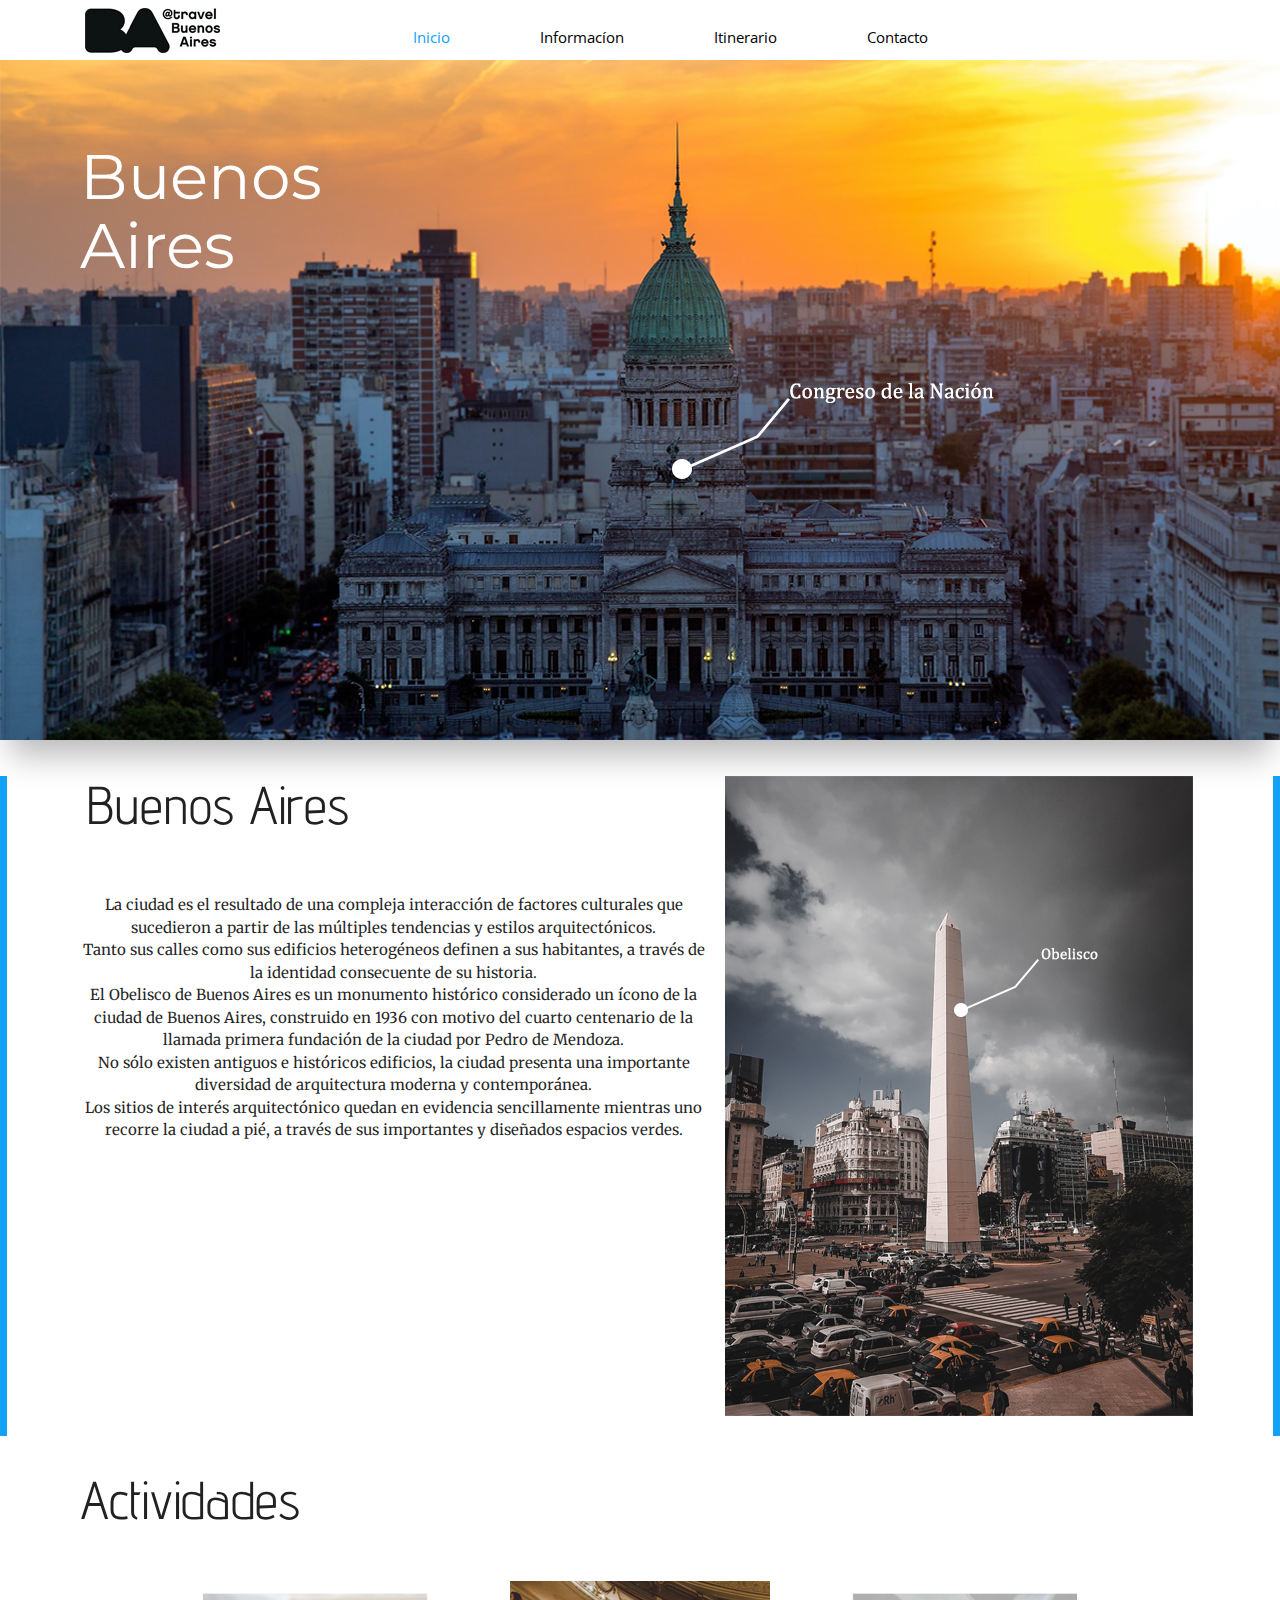
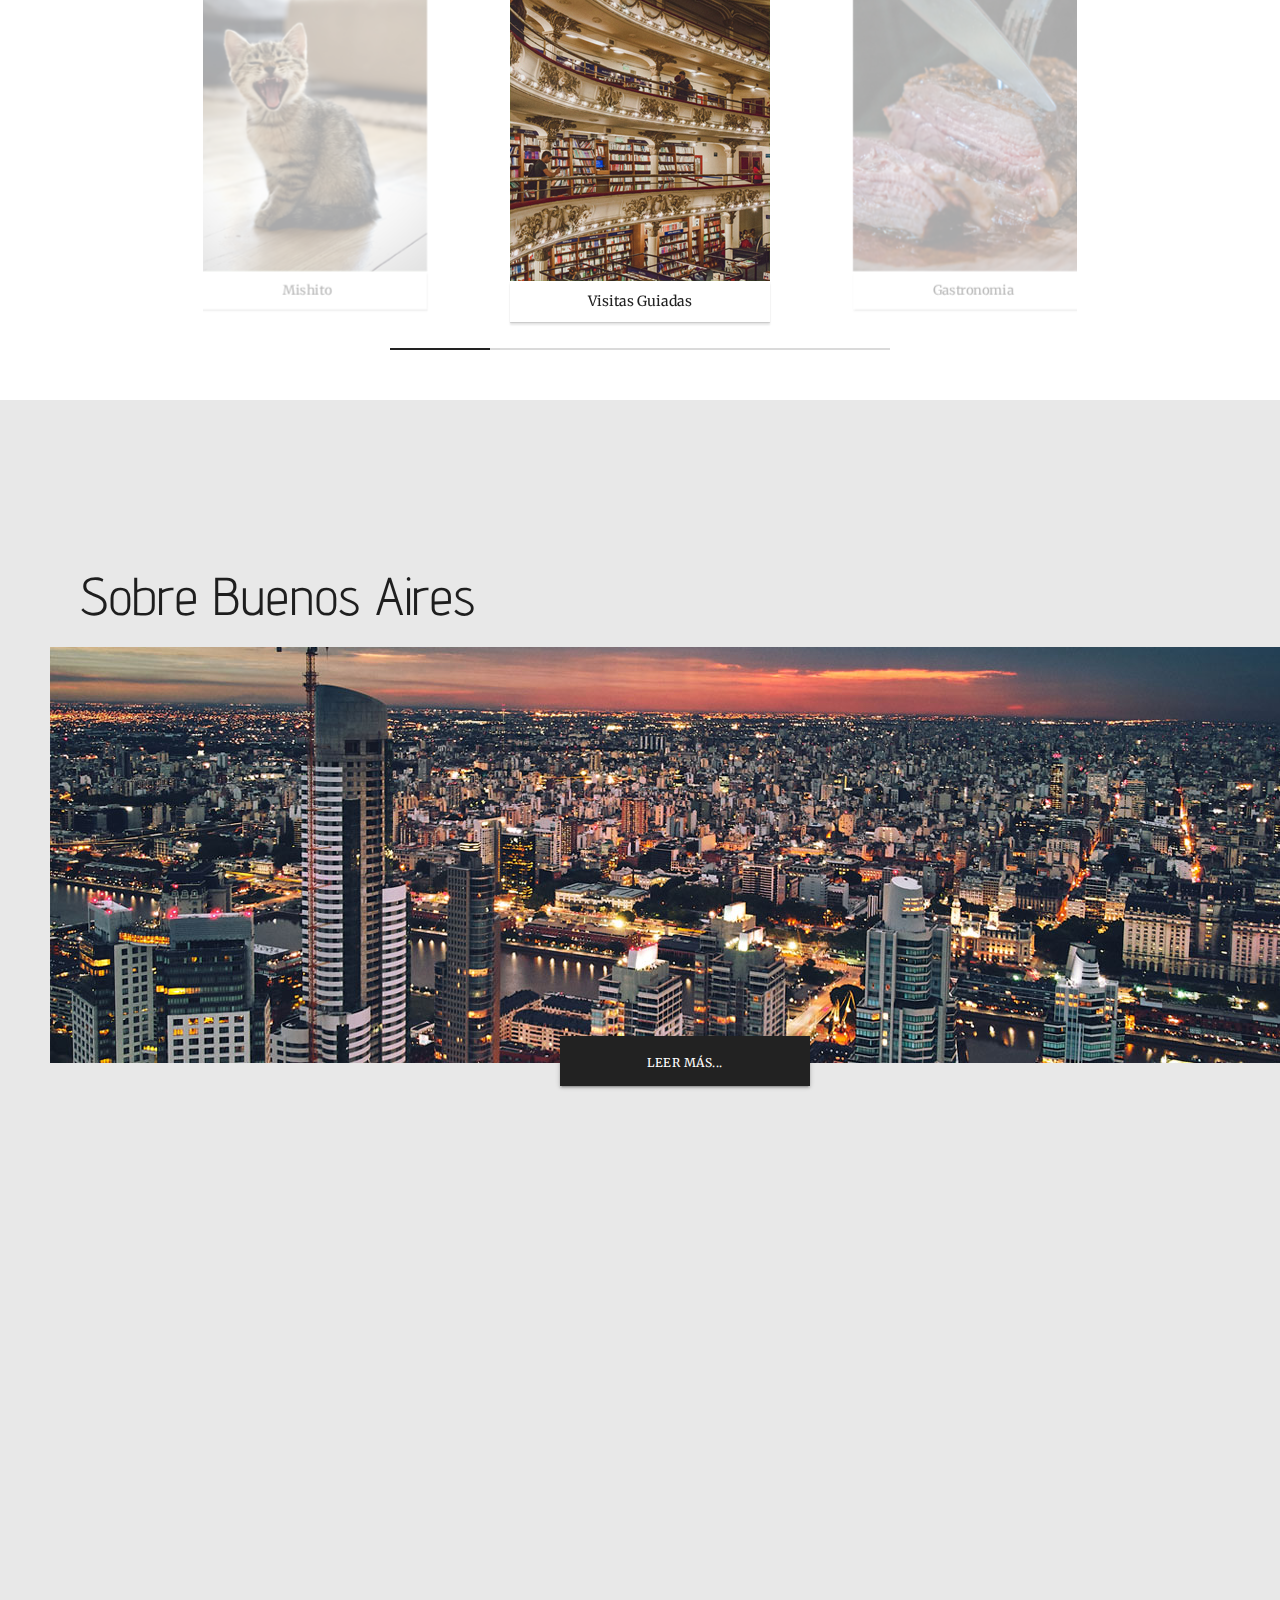
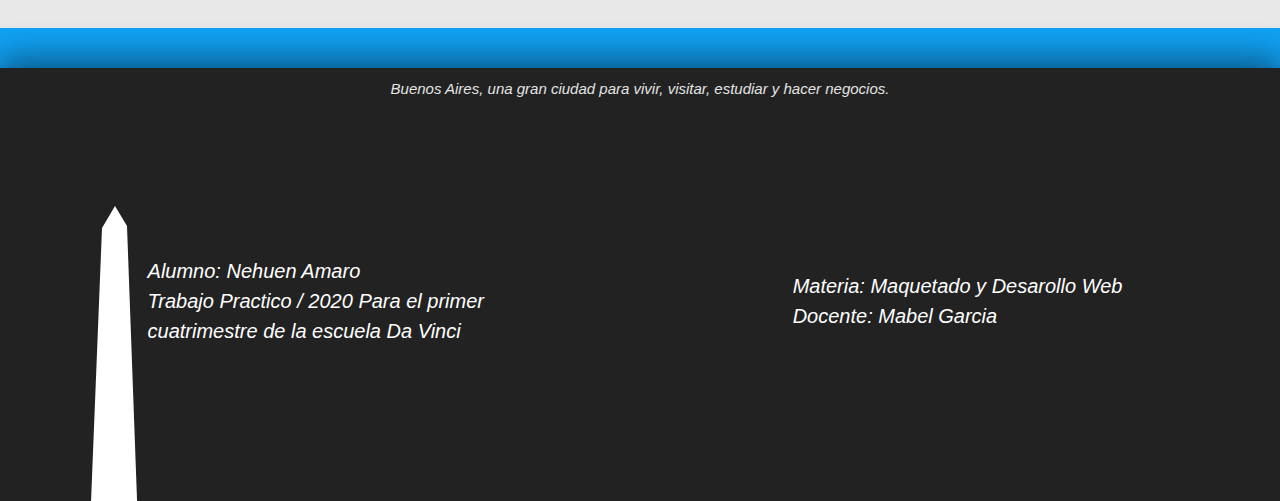
<file: Buenos Aires Travel - redesign/index.html>
<!DOCTYPE html>
<html lang="es">
<head>
    <meta charset="UTF-8">
    <meta name="viewport" content="width=device-width, initial-scale=1.0">
    <link rel="stylesheet" href="style.css">
    <meta name="viewport" content="width=device-width, user-scalable=no, initial-scale=1.0, maximun-scale=1.0, minimun-scale=1.0">
    <link rel="icon" type="image/png" sizes="32x32" href="/imagenes/favicon.ico">
    <link href="https://fonts.googleapis.com/css2?family=Advent+Pro:wght@100&family=Merriweather&family=Montserrat:wght@700&family=Open+Sans:wght@600&display=swap" rel="stylesheet">
    <title>Buenos Aires - Inicio</title>
    <!-- Framework para hacer la galeria-->
    <link rel="stylesheet" href="https://cdnjs.cloudflare.com/ajax/libs/materialize/1.0.0/css/materialize.min.css">
</head>

<body>
    <div class="principal">
    
        <header>
            <nav class="menu">
                <ul class="mobile_menu">
                    <li><a class="activo" href="./index.html">Inicio</a></li>
                    <li><a href="./informacion.html">Informacíon</a></li>
                    <li><a href="./itinerario.html">Itinerario</a></li>
                    <li><a href="./contacto.html">Contacto</a></li>
                </ul>

                    <div class="burger">
                        <div class="line1"></div>
                        <div class="line2"></div>
                        <div class="line3"></div>
                    </div>
            </nav>
        </header>
        
        <div class="banner">
            <h1>Buenos Aires</h1>
        </div>
        
        <main>
            <div class="buenosaires">
                <section>
                    <picture>
                        <source srcset="./imagenes/obeliscomobile.jpg" media="(max-width: 480px)">
                        <img src="./imagenes/obelisco.jpg" alt="Obelisco de Buenos Aires">   
                    </picture>
                    
                    <h2>Buenos Aires</h2>
                    <p>La ciudad es el resultado de una compleja interacción de factores culturales que sucedieron a partir de las múltiples tendencias 
                        y estilos arquitectónicos. <br>
                        
                        <span>Tanto sus calles como sus edificios heterogéneos 
                        definen a sus habitantes, a través de la identidad consecuente de su historia.<br>
                        El Obelisco de Buenos Aires es un monumento histórico considerado un ícono de la ciudad de Buenos Aires, construido en 1936 con motivo del cuarto centenario de la 
                        llamada primera fundación de la ciudad por Pedro de Mendoza.<br>
                        
                        No sólo existen antiguos e históricos edificios, la ciudad presenta una importante diversidad de arquitectura moderna y contemporánea.<br> 
                        Los sitios de interés arquitectónico quedan en evidencia sencillamente mientras uno recorre la ciudad a pié, a través de sus importantes
                        y diseñados espacios verdes.</span></p>
                </section>        
            </div>
        </main>

        <div class="actividades">
            <h2>Actividades</h2>
            <div class="container">
                <div class="row">
                    <div class="col s12">
                        <div class="carousel center-align">   
                            <div class="carousel-item">
                                    <img src="./imagenes/visitasguiadas.jpg" alt="Foto de una bibloteca">
                                    <a href="">Visitas Guiadas</a>
                            </div>
                            <div class="carousel-item">
                                <img src="./imagenes/gastronomia.jpg" alt="Foto cortando carne">
                                <a href="">Gastronomia</a>
                            </div>
                            <div class="carousel-item">
                                <img src="./imagenes/itinerario.jpg" alt="Foto del planetario">
                                <a href="./itinerario.html">Itinerario</a>
                            </div>  
                            <div class="carousel-item">
                                <img src="./imagenes/peshito.jpg" alt="Foto de un Perro">
                                <a href="https://www.youtube.com/watch?v=lHJN6IO6jYI" target="_blank">Peshito</a>
                            </div>  
                            <div class="carousel-item">
                                <img src="./imagenes/mishi.jpg" alt="Foto de un Gato">
                                <a href="https://www.youtube.com/watch?v=V9ggbiQdz_g" target="_blank">Mishito</a>
                            </div>  
                        </div>
                    </div> 
                </div>
                
            </div>

        </div>

        <div class="descubrir">
            <section>
                <h2>Sobre Buenos Aires</h2>
                <h2 class="app">App Travel Buenos Aires</h2>
                <p class="info_app">Con Travel Buenos Aires, accedé a toda la información para vivir una experiencia inolvidable.<br> Es ideal para optimizar tu tiempo, ahorrar papel y liberar espacio en tu mochila de viaje.<br>
                    ¿Lo mejor? La descarga es gratuita y la podés usar sin wifi para que la lleves siempre con vos.
                </p>
                <img class="logo_app" src="./imagenes/imgapp.jpg" alt="Logo de la Aplicacion Travel Buenos Aires">
                <p class="descarga_app"><span>Descargala en <a href="https://play.google.com/store/apps/details?id=ar.gob.buenosaires.baturismo" target="_blank">Android</a> | <a href="https://apps.apple.com/us/app/ba-turismo/id984827193?l=es" target="_blank">IOS</a></span></p>
                <img src="./imagenes/inferior.jpg" alt="Foto de unos edificios">
                <a class="waves-effect waves-light btn-large" href="./informacion.html">Leer más...</a>
            </section>    
        </div>

        <div class="map">
            <iframe src="https://www.google.com/maps/embed?pb=!1m18!1m12!1m3!1d210146.68168877432!2d-58.573383207134555!3d-34.615743688997895!2m3!1f0!2f0!3f0!3m2!1i1024!2i768!4f13.1!3m3!1m2!1s0x95bcca3b4ef90cbd%3A0xa0b3812e88e88e87!2sBuenos%20Aires%2C%20CABA!5e0!3m2!1ses-419!2sar!4v1592606947439!5m2!1ses-419!2sar" width="1349" height="400" style="border:0;" allowfullscreen="" aria-hidden="false" tabindex="0"></iframe>
        </div>




    </div>
    
     <!-- Materialize framework-->
     <script src="https://cdnjs.cloudflare.com/ajax/libs/materialize/1.0.0/js/materialize.min.js"></script>

    <script src="main.js"></script>
    <footer>
        <a>Buenos Aires, una gran ciudad para vivir, visitar, estudiar y hacer negocios.</a>
        <div class="footer"> 
            <ul class="profesionales">
                <li><a>Alumno: Nehuen Amaro </a></li>
                <li><a>Trabajo Practico / 2020 Para el primer cuatrimestre de la escuela Da Vinci</a></li>
            </ul>
            
            <ul class="prensa"> 
                <li><a>Materia: Maquetado y Desarollo Web</a></li>
                <li><a>Docente: Mabel Garcia</a></li>
            </ul>
        </div>
     </footer>

</body>
</html>
</file>
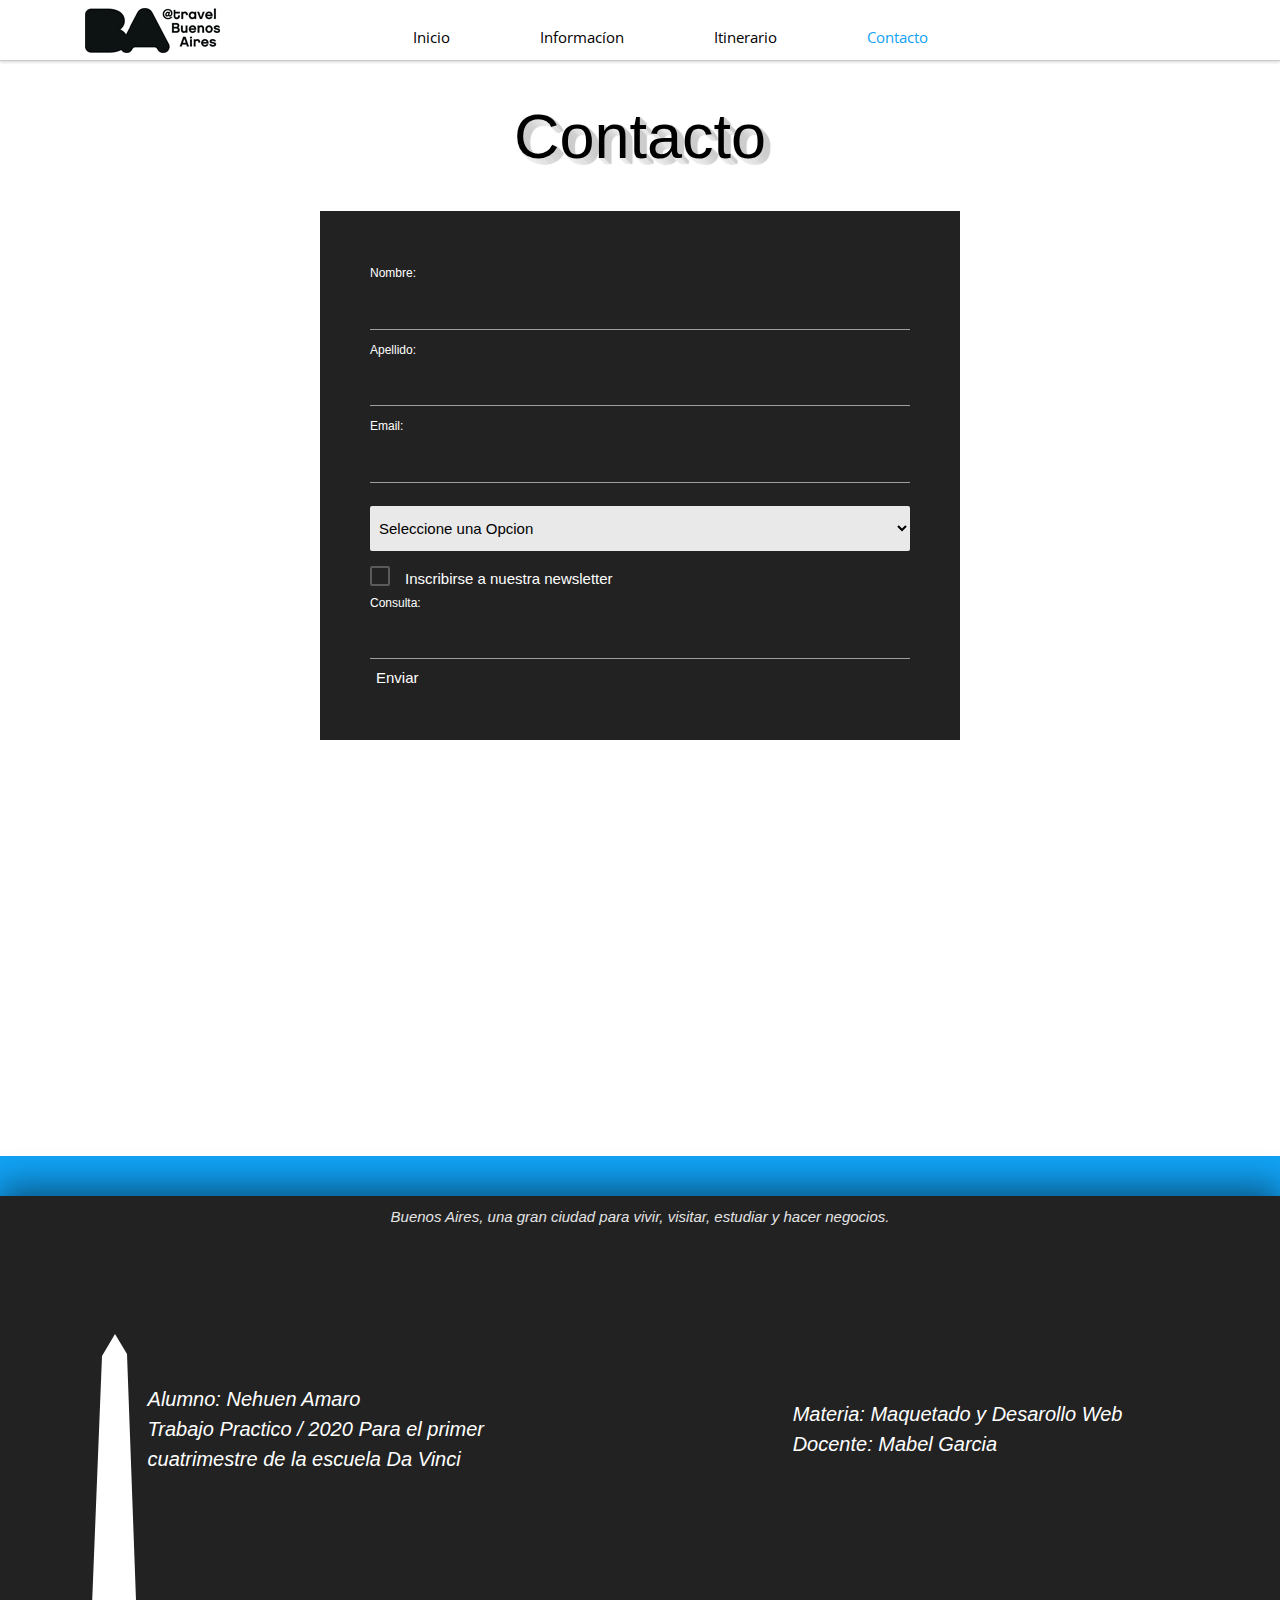
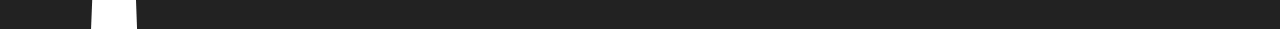
<file: Buenos Aires Travel - redesign/contacto.html>
<!DOCTYPE html>
<html lang="es">
<head>
    <meta charset="UTF-8">
    <meta name="viewport" content="width=device-width, initial-scale=1.0">
    <link rel="stylesheet" href="style.css">
    <meta name="viewport" content="width=device-width, user-scalable=no, initial-scale=1.0, maximun-scale=1.0, minimun-scale=1.0">
    <link rel="icon" type="image/png" sizes="32x32" href="./imagenes/favicon.ico">
    <link href="https://fonts.googleapis.com/css2?family=Advent+Pro:wght@100&family=Merriweather&family=Montserrat:wght@700&family=Open+Sans:wght@600&display=swap" rel="stylesheet">
    <title>Buenos Aires - Contacto</title>
    <!-- Framework para hacer la galeria-->
    <link rel="stylesheet" href="https://cdnjs.cloudflare.com/ajax/libs/materialize/1.0.0/css/materialize.min.css">
</head>

<body>
    <div class="principal">
        <header>
            <nav class="menu">      
                <ul class="mobile_menu">
                    <li><a href="./index.html">Inicio</a></li>
                    <li><a href="./informacion.html">Informacíon</a></li>
                    <li><a href="./itinerario.html">Itinerario</a></li>
                    <li><a class="activo" href="">Contacto</a></li>
                </ul>  
                <div class="burger">
                    <div class="line1"></div>
                    <div class="line2"></div>
                    <div class="line3"></div>
                </div> 
            </nav>
        </header>

        <div class="mobile_contact">
            <h1>Contacto</h1>
        </div>
    <main>
        <div class="contacto">
         <div class="input-field">
            <form action="./gracias.html">
                <label for="nombre">Nombre:</label>
                <input type="text" id="nombre" name="nombre" required>

                <label for="apellido">Apellido:</label>
                <input type="text" id="apellido" name="apellido" >

                <label for="email">Email:</label>
                <input type="email" id="email" name="email" required>
            
                    
                        <select name="seleccion" class="input-field" required>
                        
                            <option value="" disabled selected>Seleccione una Opcion</option>
                            <option value="covid-19">COVID-19</option>
                            <option value="actividades">Actividades</option>
                            <option value="informacion">Informacíon</option>
                            <option value="otro">Otro</option>
                        
                        </select>

                    

                
                <label for="checkbox">
                    <input type="checkbox" class="filled-in"  id="checkbox" name="checkbox"/>
                    <span>Inscribirse a nuestra newsletter</span>
                </label><br>

                <label for="consulta">Consulta:</label>
                <input type="text" id="consulta" name="consulta">         
                
                
                <input class="button" type="submit" value="Enviar">
            </form>     
            
         </div>
        </div>
    </main>

        <div class="map">
            <iframe src="https://www.google.com/maps/embed?pb=!1m18!1m12!1m3!1d210146.68168877432!2d-58.573383207134555!3d-34.615743688997895!2m3!1f0!2f0!3f0!3m2!1i1024!2i768!4f13.1!3m3!1m2!1s0x95bcca3b4ef90cbd%3A0xa0b3812e88e88e87!2sBuenos%20Aires%2C%20CABA!5e0!3m2!1ses-419!2sar!4v1592606947439!5m2!1ses-419!2sar" width="1349" height="400" style="border:0;" allowfullscreen="" aria-hidden="false" tabindex="0"></iframe>
        </div>
     <!-- Materialize framework-->
     <script src="https://cdnjs.cloudflare.com/ajax/libs/materialize/1.0.0/js/materialize.min.js"></script>

     <script src="main.js"></script>
     <footer>
        <a>Buenos Aires, una gran ciudad para vivir, visitar, estudiar y hacer negocios.</a>
        <div class="footer"> 
            <ul class="profesionales">
                <li><a>Alumno: Nehuen Amaro </a></li>
                <li><a>Trabajo Practico / 2020 Para el primer cuatrimestre de la escuela Da Vinci</a></li>
            </ul>
            
            <ul class="prensa"> 
                <li><a>Materia: Maquetado y Desarollo Web</a></li>
                <li><a>Docente: Mabel Garcia</a></li>
            </ul>
        </div>
     </footer>
     </div>

</body>
</html>
</file>
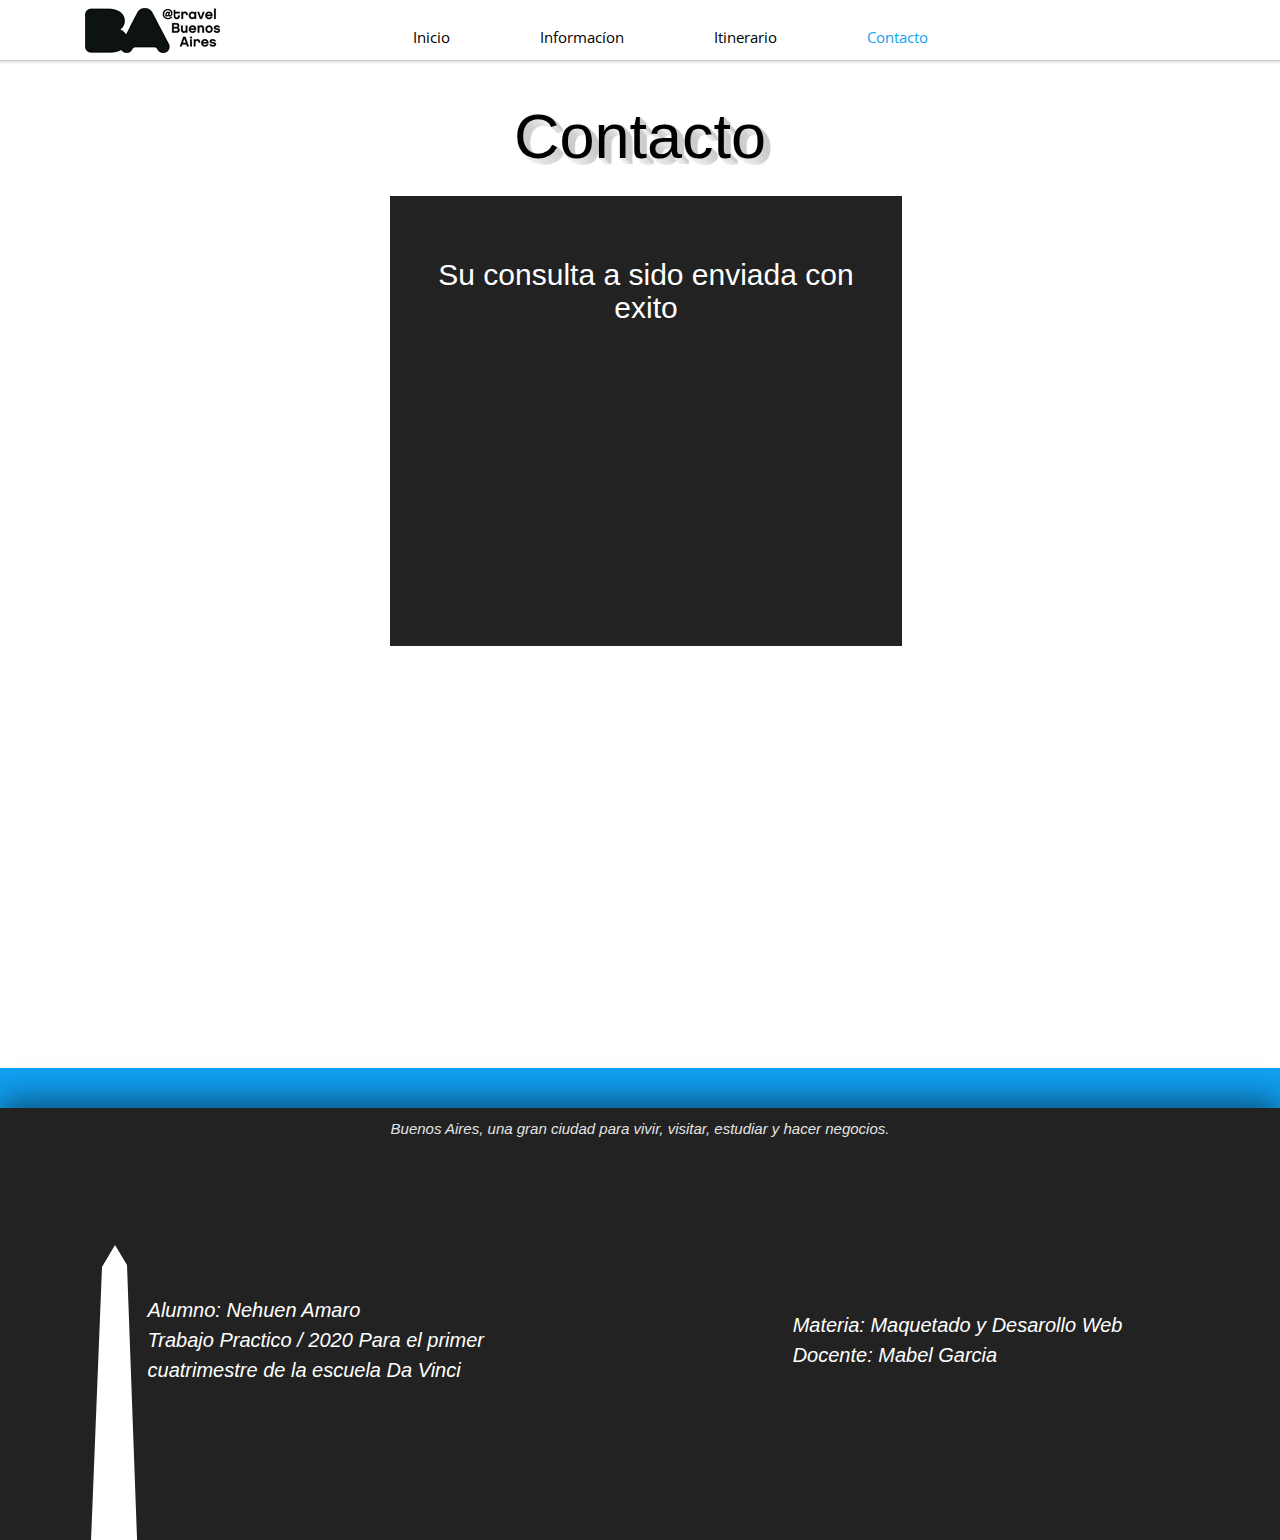
<file: Buenos Aires Travel - redesign/gracias.html>
<!DOCTYPE html>
<html lang="es">
<head>
    <meta charset="UTF-8">
    <meta name="viewport" content="width=device-width, initial-scale=1.0">
    <link rel="stylesheet" href="style.css">
    <meta name="viewport" content="width=device-width, user-scalable=no, initial-scale=1.0, maximun-scale=1.0, minimun-scale=1.0">
    <link rel="icon" type="image/png" sizes="32x32" href="./imagenes/favicon.ico">
    <link href="https://fonts.googleapis.com/css2?family=Advent+Pro:wght@100&family=Merriweather&family=Montserrat:wght@700&family=Open+Sans:wght@600&display=swap" rel="stylesheet">
    <title>Buenos Aires - Contacto</title>
    <!-- Framework para hacer la galeria-->
    <link rel="stylesheet" href="https://cdnjs.cloudflare.com/ajax/libs/materialize/1.0.0/css/materialize.min.css">
</head>

<body>
    <div class="principal">
        <header>
            <nav class="menu">      
                <ul class="mobile_menu">
                    <li><a href="./index.html">Inicio</a></li>
                    <li><a href="./informacion.html">Informacíon</a></li>
                    <li><a href="./itinerario.html">Itinerario</a></li>
                    <li><a class="activo" href="">Contacto</a></li>
                </ul>  
                <div class="burger">
                    <div class="line1"></div>
                    <div class="line2"></div>
                    <div class="line3"></div>
                </div> 
            </nav>
        </header>

        <div class="mobile_contact">
            <h1>Contacto</h1>
        </div>
    <main>
        <div class="gracias">
            <h1>Su consulta a sido enviada con exito</h1>
        </div>
    </main>

        <div class="map">
            <iframe src="https://www.google.com/maps/embed?pb=!1m18!1m12!1m3!1d210146.68168877432!2d-58.573383207134555!3d-34.615743688997895!2m3!1f0!2f0!3f0!3m2!1i1024!2i768!4f13.1!3m3!1m2!1s0x95bcca3b4ef90cbd%3A0xa0b3812e88e88e87!2sBuenos%20Aires%2C%20CABA!5e0!3m2!1ses-419!2sar!4v1592606947439!5m2!1ses-419!2sar" width="1349" height="400" style="border:0;" allowfullscreen="" aria-hidden="false" tabindex="0"></iframe>
        </div>
     <!-- Materialize framework-->
     <script src="https://cdnjs.cloudflare.com/ajax/libs/materialize/1.0.0/js/materialize.min.js"></script>

     <script src="main.js"></script>
     <footer>
        <a>Buenos Aires, una gran ciudad para vivir, visitar, estudiar y hacer negocios.</a>
        <div class="footer"> 
            <ul class="profesionales">
                <li><a>Alumno: Nehuen Amaro </a></li>
                <li><a>Trabajo Practico / 2020 Para el primer cuatrimestre de la escuela Da Vinci</a></li>
            </ul>
            
            <ul class="prensa"> 
                <li><a>Materia: Maquetado y Desarollo Web</a></li>
                <li><a>Docente: Mabel Garcia</a></li>
            </ul>
        </div>
     </footer>
     </div>

</body>
</html>
</file>
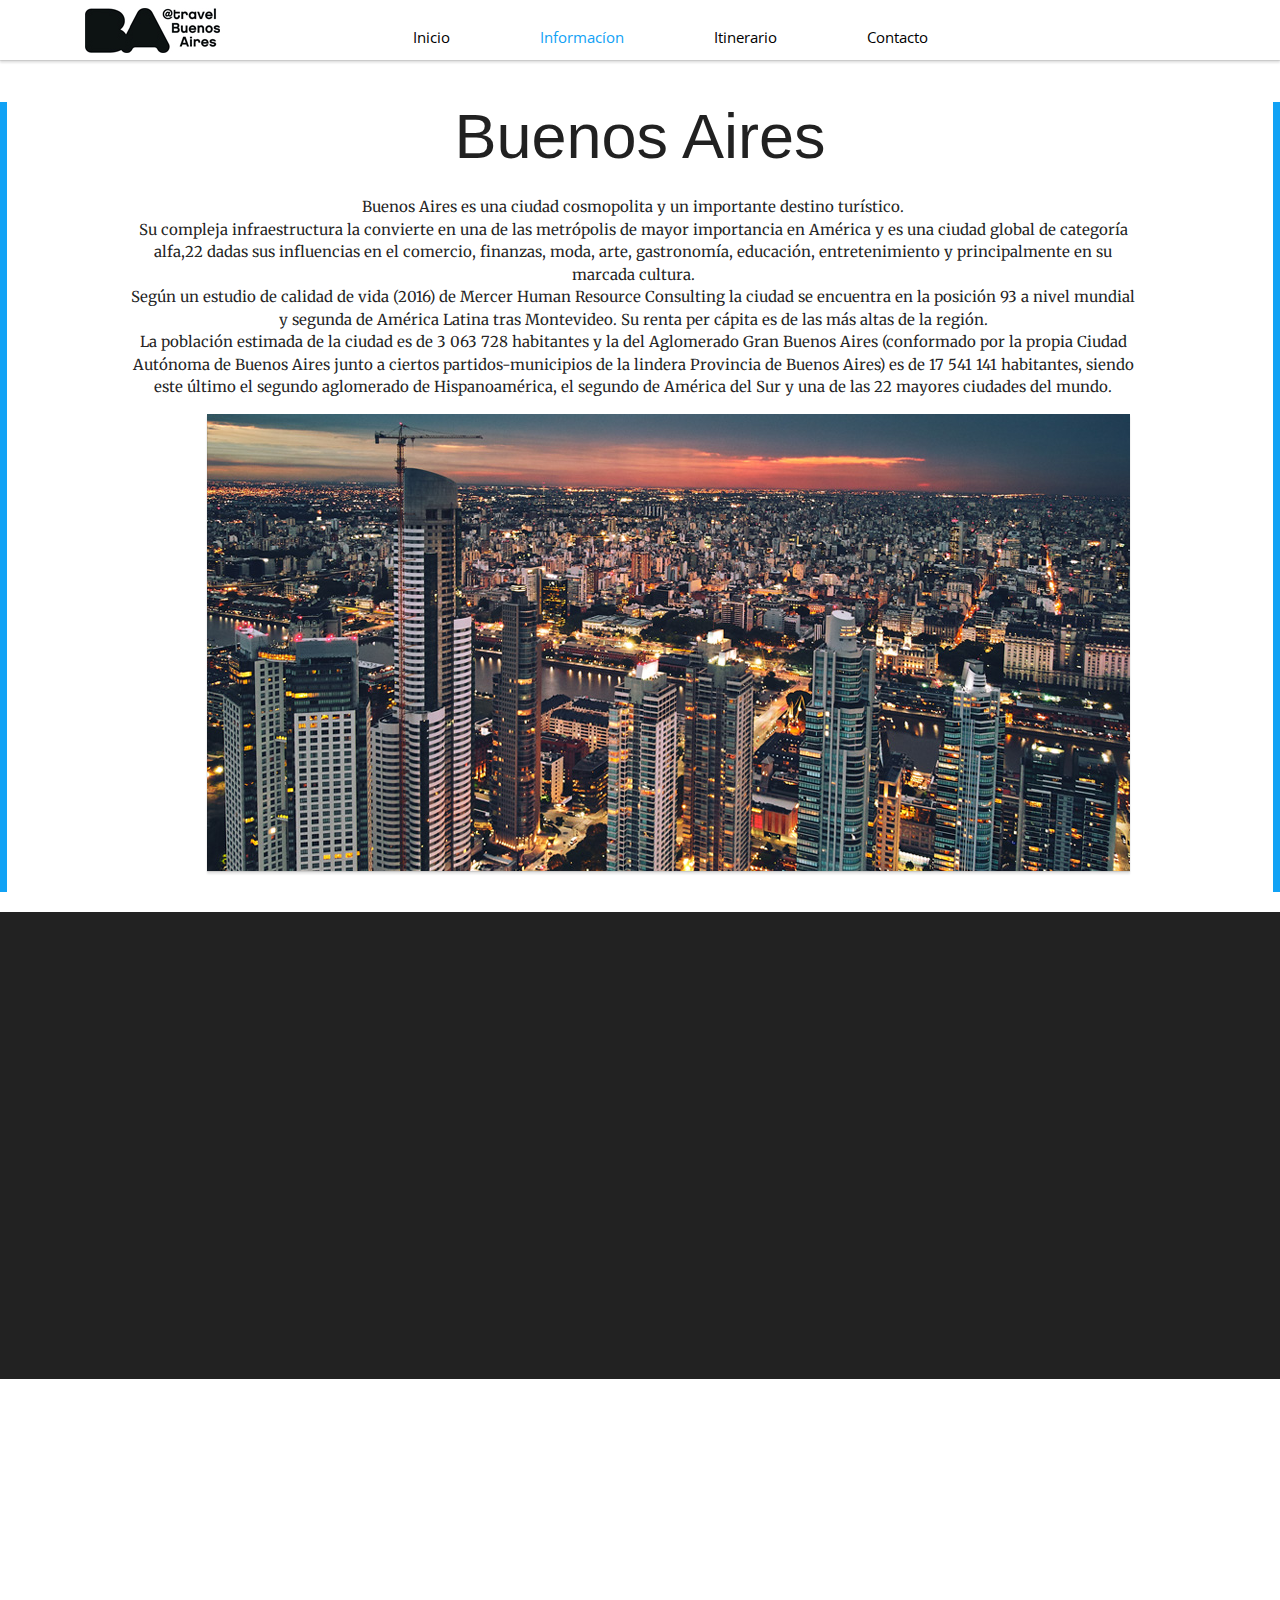
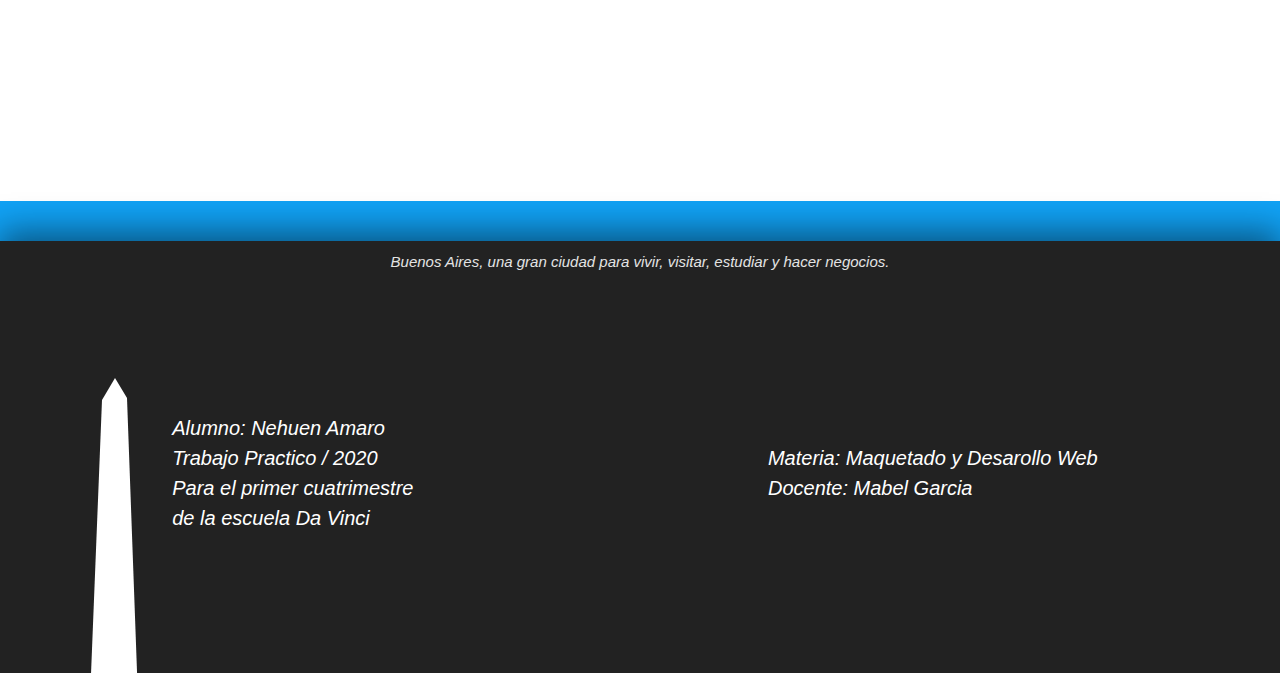
<file: Buenos Aires Travel - redesign/informacion.html>
<!DOCTYPE html>
<html lang="es">
<head>
    <meta charset="UTF-8">
    <meta name="viewport" content="width=device-width, initial-scale=1.0">
    <link rel="stylesheet" href="style.css">
    <meta name="viewport" content="width=device-width, user-scalable=no, initial-scale=1.0, maximun-scale=1.0, minimun-scale=1.0">
    <link rel="icon" type="image/png" sizes="32x32" href="./imagenes/favicon.ico">
    <link href="https://fonts.googleapis.com/css2?family=Advent+Pro:wght@100&family=Merriweather&family=Montserrat:wght@700&family=Open+Sans:wght@600&display=swap" rel="stylesheet">
    <title>Buenos Aires - Informacion</title>
    <!-- Framework para hacer la galeria-->
    <link rel="stylesheet" href="https://cdnjs.cloudflare.com/ajax/libs/materialize/1.0.0/css/materialize.min.css">
</head>

<body>
    <div class="principal">

        <header>
            <nav class="menu">
                <ul class="mobile_menu">
                    <li><a href="./index.html">Inicio</a></li>
                    <li><a class="activo" href="">Informacíon</a></li>
                    <li><a href="./itinerario.html">Itinerario</a></li>
                    <li><a href="./contacto.html">Contacto</a></li>
                </ul>
                <div class="burger">
                    <div class="line1"></div>
                    <div class="line2"></div>
                    <div class="line3"></div>
                </div>
            </nav>
        </header>

        <div class="mobile_colon">
            <h1>Informacíon</h1>
        </div>
    <main>    
        <div class="teatrocolon">
            <section>
                <h1 id="ancla-teatrocolon">Buenos Aires</h1>
                
                <p>
                    Buenos Aires es una ciudad cosmopolita y un importante destino turístico.<br> Su compleja infraestructura 
                    la convierte en una de las metrópolis de mayor importancia en América y es una ciudad global de categoría 
                    alfa,22​ dadas sus influencias en el comercio, finanzas, moda, arte, gastronomía, educación, entretenimiento
                    y principalmente en su marcada cultura.<br> Según un estudio de calidad de vida (2016) de Mercer Human Resource Consulting 
                    la ciudad se encuentra en la posición 93 a nivel mundial y segunda de América Latina tras Montevideo. Su renta per cápita
                    es de las más altas de la región.<br>
        
                    La población estimada de la ciudad es de 3 063 728 habitantes​ y la del Aglomerado Gran Buenos Aires
                    (conformado por la propia Ciudad Autónoma de Buenos Aires junto a ciertos partidos-municipios de la 
                    lindera Provincia de Buenos Aires) es de 17 541 141 habitantes, siendo este último el segundo aglomerado
                    de Hispanoamérica, el segundo de América del Sur y una de las 22 mayores ciudades del mundo.
                </p>
                <picture>
                    <source srcset="./imagenes/buenosairesmobile.jpg" media="(max-width: 480px)">
                    <img src="./imagenes/buenosaires.jpg" alt="Foto de Buenos Aires"> 
                </picture>
                
            </section>    
        </div>
    </main>
        
        <div class="video">
        <iframe width="760" height="427" src="https://www.youtube.com/embed/K7LvFwNYRZE"  allow="accelerometer; autoplay; encrypted-media; gyroscope; picture-in-picture" allowfullscreen></iframe>
        </div>
        
        <div class="map">
            <iframe src="https://www.google.com/maps/embed?pb=!1m18!1m12!1m3!1d210146.68168877432!2d-58.573383207134555!3d-34.615743688997895!2m3!1f0!2f0!3f0!3m2!1i1024!2i768!4f13.1!3m3!1m2!1s0x95bcca3b4ef90cbd%3A0xa0b3812e88e88e87!2sBuenos%20Aires%2C%20CABA!5e0!3m2!1ses-419!2sar!4v1592606947439!5m2!1ses-419!2sar" width="1349" height="400" style="border:0;" allowfullscreen="" aria-hidden="false" tabindex="0"></iframe>
        </div>

    
     <!-- Materialize framework-->
     <script src="https://cdnjs.cloudflare.com/ajax/libs/materialize/1.0.0/js/materialize.min.js"></script>

     <script src="main.js"></script>
     <footer>
        <a>Buenos Aires, una gran ciudad para vivir, visitar, estudiar y hacer negocios.</a>
        <div class="footer"> 
            <ul class="profesionales">
                <li><a>Alumno: Nehuen Amaro </a></li>
                <li><a>Trabajo Practico / 2020<br> Para el primer cuatrimestre<br> de la escuela Da Vinci</a></li>
            </ul>
            
            <ul class="prensa"> 
                <li><a>Materia: Maquetado y Desarollo Web</a></li>
                <li><a>Docente: Mabel Garcia</a></li>
            </ul>
        </div>
     </footer>
     </div>

</body>
</html>
</file>
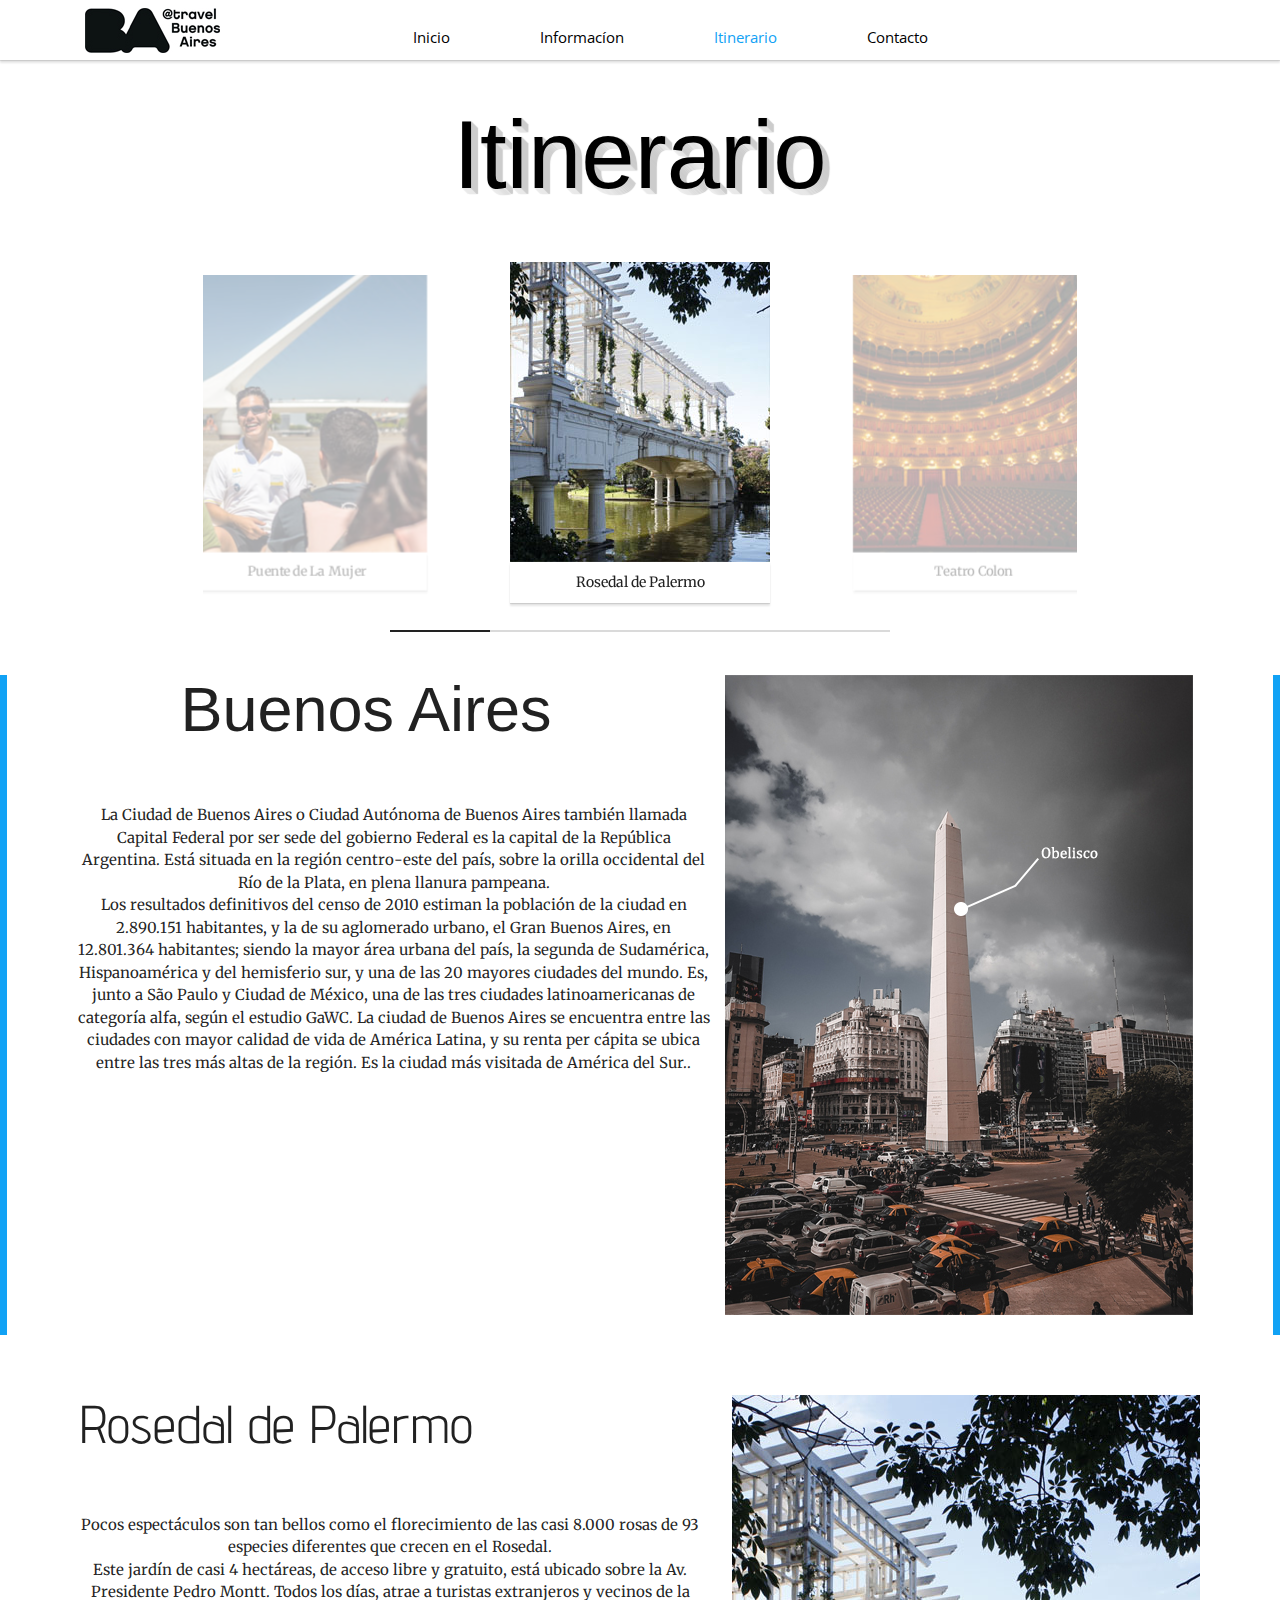
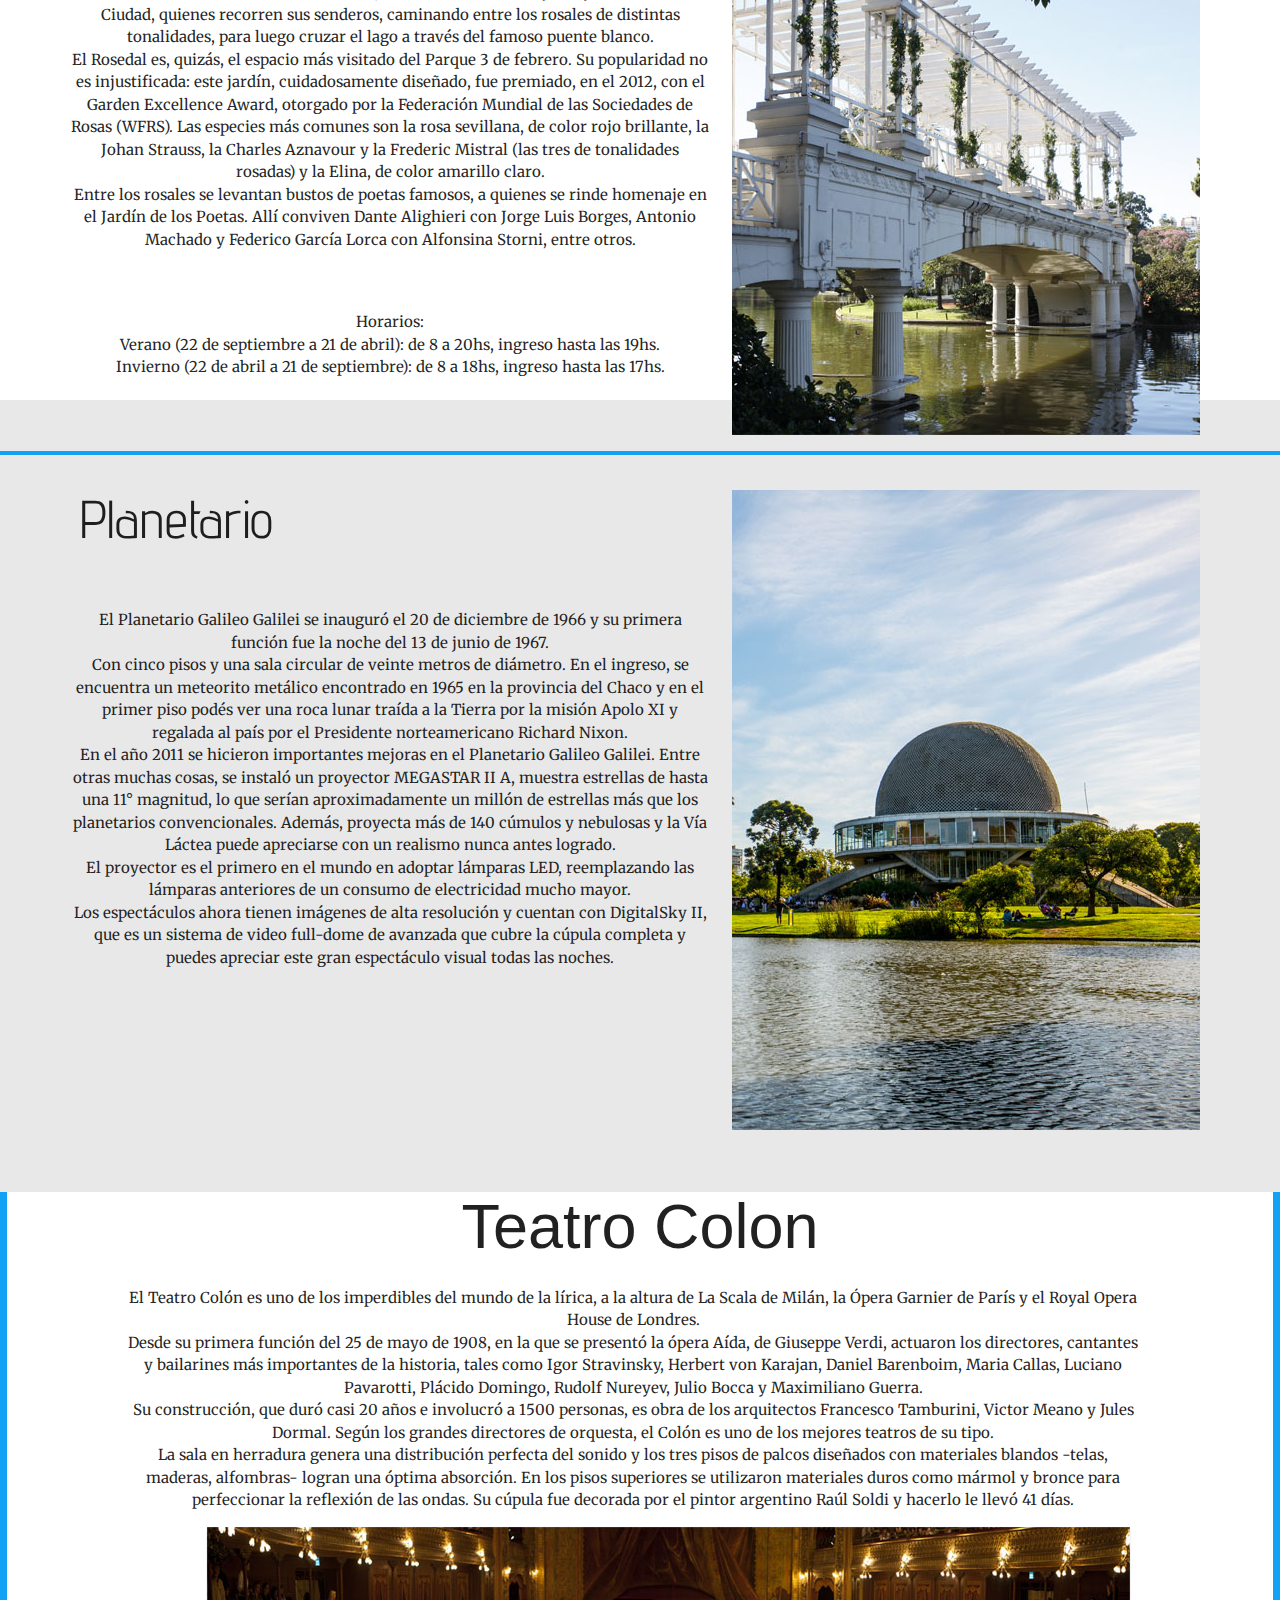
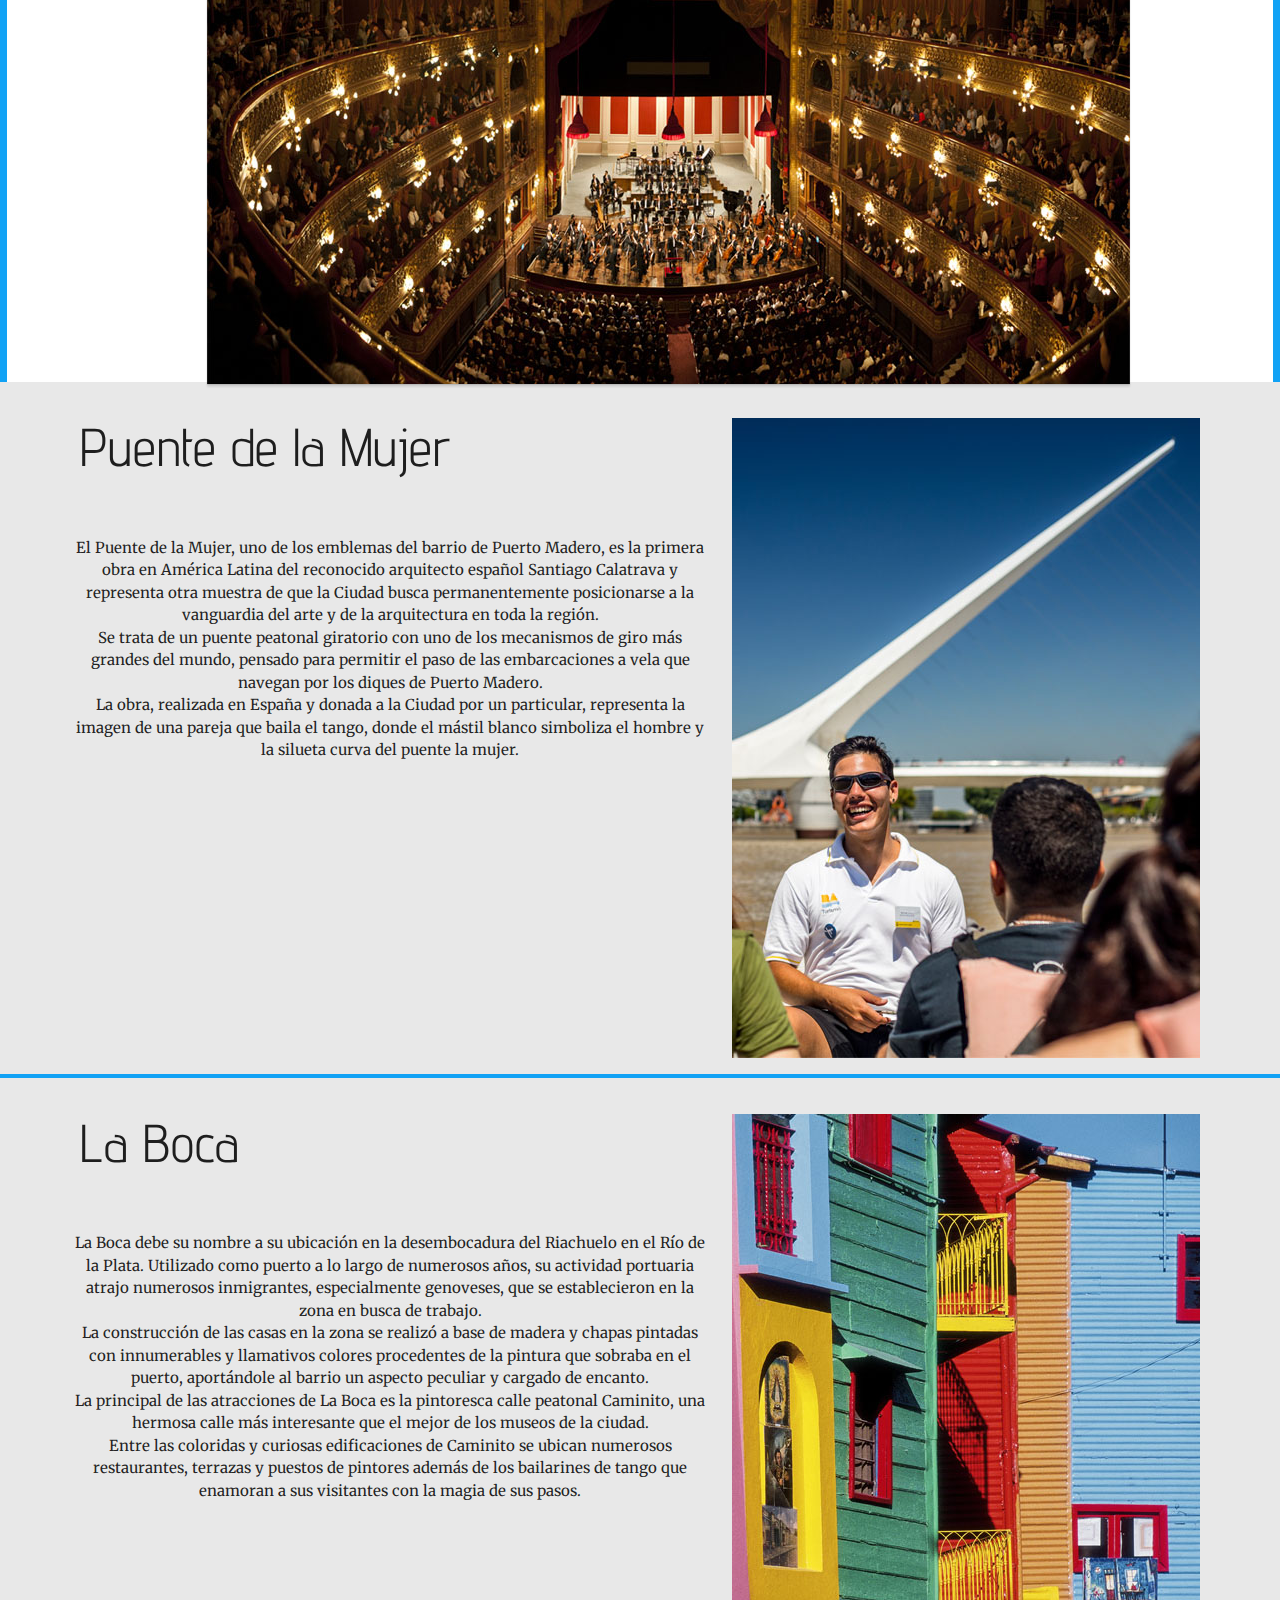
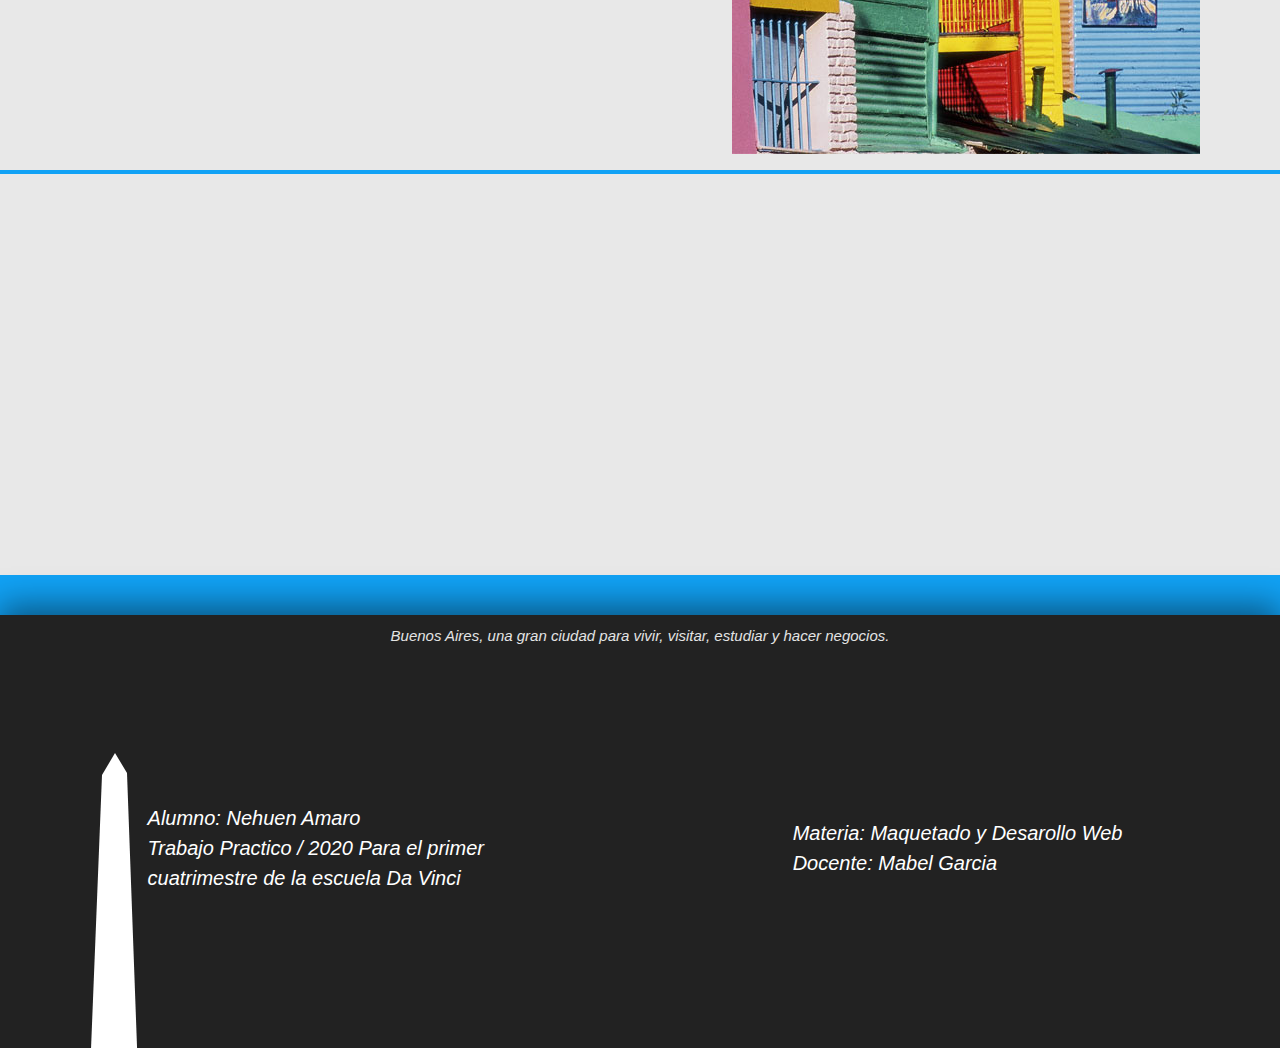
<file: Buenos Aires Travel - redesign/itinerario.html>
<!DOCTYPE html>
<html lang="es">
<head>
    <meta charset="UTF-8">
    <meta name="viewport" content="width=device-width, initial-scale=1.0">
    <link rel="stylesheet" href="style.css">
    <meta name="viewport" content="width=device-width, user-scalable=no, initial-scale=1.0, maximun-scale=1.0, minimun-scale=1.0">
    <link rel="icon" type="image/png" sizes="32x32" href="./imagenes/favicon.ico">
    <link href="https://fonts.googleapis.com/css2?family=Advent+Pro:wght@100&family=Merriweather&family=Montserrat:wght@700&family=Open+Sans:wght@600&display=swap" rel="stylesheet">
    <title>Buenos Aires - Itinerario</title>
    <!-- Framework para hacer la galeria-->
    <link rel="stylesheet" href="https://cdnjs.cloudflare.com/ajax/libs/materialize/1.0.0/css/materialize.min.css">
</head>

<body>
    <div class="principal">
        <header>
            <nav class="menu">
                <ul class="mobile_menu">
                    <li><a href="./index.html">Inicio</a></li>
                    <li><a href="./informacion.html">Informacíon</a></li>
                    <li><a class="activo" href="">Itinerario</a></li>
                    <li><a href="./contacto.html">Contacto</a></li>
                </ul>
                <div class="burger">
                    <div class="line1"></div>
                    <div class="line2"></div>
                    <div class="line3"></div>
                </div>
            </nav>
        </header>

        <div class="mobile_iti">
            <h1>Itinerario</h1>
        </div>
        
            <div class="container">
                <div class="row">
                    <div class="col s12">
                        <div class="carousel center-align">   
                            <div class="carousel-item">
                                    <img src="./imagenes/roseda2l.jpg" alt="Foto de un puente blanco ubicado en el rosedal">
                                    <a href="#ancla-rosedal">Rosedal de Palermo</a>
                            </div>
                            <div class="carousel-item">
                                <img src="./imagenes/colon.jpg" alt="Foto del teatro colon por dentro">
                                <a href="#ancla-teatrocolon">Teatro Colon</a>
                            </div>
                            <div class="carousel-item">
                                <img src="./imagenes/laboca2.jpg" alt="Foto de casas coloridas ubicadas en la boca">
                                <a href="#ancla-laboca">La Boca</a>
                            </div>  
                            <div class="carousel-item">
                                <img src="./imagenes/planetario2.jpg" alt="Foto del planetario por fuera">
                                <a href="#ancla-planetario">El Planetario</a>
                            </div>  
                            <div class="carousel-item">
                                <img src="./imagenes/puentedelamujer2.jpg" alt="Foto de un tour y en el fondo el puente d ela mujer">
                                <a href="#ancla-puentedelamujer">Puente de La Mujer</a>
                            </div>
                        </div>
                    </div> 
                </div>
                
            </div>
    <main>       
        <ol>
            <li>    
                <div class="buenosaires">
                    <section>
                        <picture>
                            <source srcset="./imagenes/obeliscomobile.jpg" media="(max-width: 480px)">
                            <img src="./imagenes/obelisco.jpg" alt="Obelisco de Buenos Aires">   
                        </picture>
                        <h1>Buenos Aires</h1>
                        <p>La Ciudad de Buenos Aires o Ciudad Autónoma de Buenos Aires también llamada Capital Federal por ser sede del gobierno Federal
                        es la capital de la República Argentina. Está situada en la región centro-este del país, sobre la orilla occidental del 
                        Río de la Plata, en plena llanura pampeana. <br> Los resultados definitivos del censo de 2010 estiman la población de la ciudad 
                        en 2.890.151 habitantes, y la de su aglomerado urbano, el Gran Buenos Aires, en 12.801.364 habitantes; siendo la mayor área 
                        urbana del país, la segunda de Sudamérica, Hispanoamérica y del hemisferio sur, y una de las 20 mayores ciudades del mundo. 
                        Es, junto a São Paulo y Ciudad de México, una de las tres ciudades latinoamericanas de categoría alfa, según el estudio GaWC.
                        La ciudad de Buenos Aires se encuentra entre las ciudades con mayor calidad de vida de América Latina, y su renta per cápita 
                        se ubica entre las tres más altas de la región. Es la ciudad más visitada de América del Sur..<br></p>
                    </section>
                </div>
            </li>
            <li>
                <div class="rosedal">
                    <section>
                        <picture>
                            <source srcset="./imagenes/rosedalmobile.jpg" media="(max-width: 480px)">
                            <img src="./imagenes/rosedal.jpg" alt="Foto de un puente blanco ubicado en el rosedal">  
                        </picture>
                        
                        <h2 id="ancla-rosedal">Rosedal de Palermo</h2>
                        <p>Pocos espectáculos son tan bellos como el florecimiento de las casi 8.000 rosas de 93 especies diferentes que crecen en el Rosedal.<br>
                        Este jardín de casi 4 hectáreas, de acceso libre y gratuito, está ubicado sobre la Av. Presidente Pedro Montt. Todos los días, atrae 
                        a turistas extranjeros y vecinos de la Ciudad, quienes recorren sus senderos, caminando entre los rosales de distintas tonalidades, 
                        para luego cruzar el lago a través del famoso puente blanco.<br>
                        El Rosedal es, quizás, el espacio más visitado del Parque 3 de febrero. Su popularidad no es injustificada: 
                        este jardín, cuidadosamente diseñado, fue premiado, en el 2012, con el Garden Excellence Award, otorgado por la Federación Mundial 
                        de las Sociedades de Rosas (WFRS). Las especies más comunes son la rosa sevillana, de color rojo brillante, la Johan Strauss, 
                        la Charles Aznavour y la Frederic Mistral (las tres de tonalidades rosadas) y la Elina, de color amarillo claro.<br>
                        Entre los rosales se levantan bustos de poetas famosos, a quienes se rinde homenaje en el Jardín de los Poetas. Allí conviven 
                        Dante Alighieri con Jorge Luis Borges, Antonio Machado y Federico García Lorca con Alfonsina Storni, entre otros.
                        </p>
                        <p>Horarios:<br>

                        Verano (22 de septiembre a 21 de abril): de 8 a 20hs, ingreso hasta las 19hs.<br>
                        
                        Invierno (22 de abril a 21 de septiembre): de 8 a 18hs, ingreso hasta las 17hs.</p>
                    </section>    
                </div>
            </li>
            <li>
                <div class="planetario">
                    <section>
                        <picture>
                            <source srcset="./imagenes/planetariomobile.jpg" media="(max-width: 480px)">
                            <img src="./imagenes/planetario.jpg" alt="Foto del planetario por fuera">   
                        </picture>
                        <h2 id="ancla-planetario">Planetario</h2>
                        <p>El Planetario Galileo Galilei se inauguró el 20 de diciembre de 1966 y su primera función fue la noche del 13 de junio de 1967.<br> 
                        Con cinco pisos y una sala circular de veinte metros de diámetro. En el ingreso, se encuentra un meteorito metálico encontrado 
                        en 1965 en la provincia del Chaco y en el primer piso podés ver una roca lunar traída a la Tierra por la misión Apolo XI y regalada 
                        al país por el Presidente norteamericano Richard Nixon. <br>En el año 2011 se hicieron importantes mejoras en el Planetario Galileo Galilei. 
                        Entre otras muchas cosas, se instaló un proyector MEGASTAR II A, muestra estrellas de hasta una 11° magnitud, lo que serían 
                        aproximadamente un millón de estrellas más que los planetarios convencionales. Además, proyecta más de 140 cúmulos y 
                        nebulosas y la Vía Láctea puede apreciarse con un realismo nunca antes logrado. <br>El proyector es el primero en el 
                        mundo en adoptar lámparas LED, reemplazando las lámparas anteriores de un consumo de electricidad mucho mayor.<br> 
                        Los espectáculos ahora tienen imágenes de alta resolución y cuentan con DigitalSky II, que es un sistema de video 
                        full-dome de avanzada que cubre la cúpula completa y puedes apreciar este gran espectáculo visual todas las noches.</p>
                    </section>        
                </div>
            </li>
            <li>
                <div class="teatrocolon">
                    <section>
                        <h1 id="ancla-teatrocolon">Teatro Colon</h1>
                        <p>El Teatro Colón es uno de los imperdibles del mundo de la lírica, a la altura de La Scala de Milán, la Ópera Garnier 
                        de París y el Royal Opera House de Londres.<br>
                        Desde su primera función del 25 de mayo de 1908, en la que se presentó la ópera Aída, de Giuseppe Verdi, actuaron 
                        los directores, cantantes y bailarines más importantes de la historia, tales como Igor Stravinsky, Herbert von Karajan, 
                        Daniel Barenboim, Maria Callas, Luciano Pavarotti, Plácido Domingo, Rudolf Nureyev, Julio Bocca y Maximiliano Guerra.<br>
                        Su construcción, que duró casi 20 años e involucró a 1500 personas, es obra de los arquitectos Francesco Tamburini, 
                        Victor Meano y Jules Dormal. Según los grandes directores de orquesta, el Colón es uno de los mejores teatros de su tipo. <br>
                        La sala en herradura genera una distribución perfecta del sonido y los tres pisos de palcos diseñados con materiales 
                        blandos -telas, maderas,  alfombras- logran una óptima absorción. 
                        En los pisos superiores se utilizaron materiales duros como mármol y bronce para perfeccionar la reflexión de las ondas. 
                        Su cúpula fue decorada por el pintor argentino Raúl Soldi y hacerlo le llevó 41 días.
                        </p>
                        <picture>
                            <source srcset="./imagenes/colon2mobile.jpg" media="(max-width: 480px)">
                            <img src="./imagenes/colon2.jpg" alt="Foto del teatro colon por dentro">     
                        </picture>
                    </section>
                </div>
            </li>
            <li>
                <div class="puentedelamujer">
                    <section>
                        <picture>
                            <source srcset="./imagenes/puentedelamujermobile.jpg" media="(max-width: 480px)">
                            <img src="./imagenes/puentedelamujer.jpg" alt="Foto de un Tour con EL puente de la mujer de fondo">       
                        </picture>
                        <h2 id="ancla-puentedelamujer">Puente de la Mujer</h2>
                        <p>El Puente de la Mujer, uno de los emblemas del barrio de Puerto Madero, es la primera obra en América Latina del reconocido
                        arquitecto español Santiago Calatrava y representa otra muestra de que la Ciudad busca permanentemente posicionarse a la 
                        vanguardia del arte y de la arquitectura en toda la región.<br> Se trata de un puente peatonal giratorio con uno de los
                        mecanismos de giro más grandes del mundo, pensado para permitir el paso de las embarcaciones a vela que navegan por 
                        los diques de Puerto Madero.<br> La obra, realizada en España y donada a la Ciudad por un particular, representa la imagen 
                        de una pareja que baila el tango, donde el mástil blanco simboliza el hombre y la silueta curva del puente la mujer.</p>
                    </section>
                </div>
            </li>    
            <li>
                <div class="laboca">
                    <section>
                        <picture>
                            <source srcset="./imagenes/labocamobile.jpg" media="(max-width: 480px)">
                            <img src="./imagenes/laboca.jpg" alt="Foto de Unas casas coloridas">    
                        </picture>
                        <h2 id="ancla-laboca">La Boca</h2>
                        <p>La Boca debe su nombre a su ubicación en la desembocadura del Riachuelo en el Río de la Plata. Utilizado como puerto a lo 
                        largo de numerosos años, su actividad portuaria atrajo numerosos inmigrantes, especialmente genoveses, que se 
                        establecieron en la zona en busca de trabajo.<br>La construcción de las casas en la zona se realizó a base de
                        madera y chapas pintadas con innumerables y llamativos colores procedentes de la pintura que sobraba en el puerto, 
                        aportándole al barrio un aspecto peculiar y cargado de encanto.<br>
                        La principal de las atracciones de La Boca es la pintoresca calle peatonal Caminito, una hermosa calle más interesante que
                        el mejor de los museos de la ciudad.<br> Entre las coloridas y curiosas edificaciones de Caminito se ubican numerosos restaurantes,
                        terrazas y puestos de pintores además de los bailarines de tango que enamoran a sus visitantes con la magia de sus pasos.</p>
                    </section>
                </div>
            </li>     
        </ol>    
    </main>
        <div class="map">
            <iframe src="https://www.google.com/maps/embed?pb=!1m18!1m12!1m3!1d210146.68168877432!2d-58.573383207134555!3d-34.615743688997895!2m3!1f0!2f0!3f0!3m2!1i1024!2i768!4f13.1!3m3!1m2!1s0x95bcca3b4ef90cbd%3A0xa0b3812e88e88e87!2sBuenos%20Aires%2C%20CABA!5e0!3m2!1ses-419!2sar!4v1592606947439!5m2!1ses-419!2sar" width="1349" height="400" style="border:0;" allowfullscreen="" aria-hidden="false" tabindex="0"></iframe>
        </div>

    
     <!-- Materialize framework-->
     <script src="https://cdnjs.cloudflare.com/ajax/libs/materialize/1.0.0/js/materialize.min.js"></script>

     <script src="main.js"></script>
     <footer>
        <a>Buenos Aires, una gran ciudad para vivir, visitar, estudiar y hacer negocios.</a>
        <div class="footer"> 
            <ul class="profesionales">
                <li><a>Alumno: Nehuen Amaro </a></li>
                <li><a>Trabajo Practico / 2020 Para el primer cuatrimestre de la escuela Da Vinci</a></li>
            </ul>
            
            <ul class="prensa"> 
                <li><a>Materia: Maquetado y Desarollo Web</a></li>
                <li><a>Docente: Mabel Garcia</a></li>
            </ul>
        </div>
     </footer>
     </div>

</body>
</html>
</file>
<file: Buenos Aires Travel - redesign/style.css>
.principal { 
    border: 0px solid blue;
    width: 100%;
    background-color: white;
    background-image: url(./imagenes/color.jpg);
    background-repeat: no-repeat;
    background-size: cover;
    background-position: 0px 2000px;
    padding: 0px;
    margin: 0px;
    max-width: 1360px;
}

.menu {
    border: 0px solid red;
    z-index: 1;
    width: 100%;
    height: 60px;
    background: white;
    background-image: url(./imagenes/logo.jpg);
    background-repeat: no-repeat;
    background-position-y: 8px ;
    background-position-x: 85px;
    box-shadow: 0 3px 2px 0 rgba(0,0,0,0.1), 0 1px 1px 0 rgba(0,0,0,0.11);
    max-width: 1360px;
}

.menu ul {
    list-style-type: none;
    margin: 0;
    padding: 0;
    overflow: hidden;
    display: flex;
    justify-content: center;
    font-family: 'Open Sans', sans-serif;
}

.menu ul li {
    float: left;
    border: 0px solid black;
    height: 50px;
    padding: 0px !important;
    margin-left: 60px;
    margin-top: 5px;
}

.menu ul li a {
    text-decoration: none;
    display: block;
    background-color: white;
    color: black;
    border: 0px solid green;
}

.menu li:hover {
    transition: border 10s;
    border-bottom: 1px solid black;
}

.banner {
    border: 0px solid red;
    height: 680px;
    width: 100%;
    background-image: url(./imagenes/banner.jpg);
    background-repeat: no-repeat;
    color: White;
    padding-top: 40px;
    padding-left: 80px;
    font-size: 30px;
    font-family: 'Montserrat', sans-serif;
    -webkit-box-shadow: 0px 26px 30px -10px rgba(0,0,0,0.27);
    -moz-box-shadow: 0px 26px 30px -10px rgba(0,0,0,0.27);
    box-shadow: 0px 26px 30px -10px rgba(0,0,0,0.27);
    max-width: 1360px;
}

.banner h1 {
    width: 255px;
}

.principal .menu .activo {
    color: #11a2f5;
}

.mobile_iti h1, .mobile_contact  {
    font-size: 96px;
border: 0px solid red;
text-align: center;
text-shadow: 10px 10px 10px black;
color: black;
text-shadow: 1px 0px 1px #CCCCCC, 0px 1px 1px #EEEEEE, 2px 1px 1px 
#CCCCCC, 1px 2px 1px #EEEEEE, 3px 2px 1px #CCCCCC, 2px 3px 1px #EEEEEE, 4px 3px 1px #CCCCCC, 3px 4px 1px #EEEEEE, 5px 4px 1px #CCCCCC, 4px 5px 1px #EEEEEE, 6px 5px 1px #CCCCCC, 5px 6px 1px #EEEEEE, 7px 6px 1px #CCCCCC;
}

ol {
    list-style: none;
    margin: 0px;
    padding: 0px;
}

h2 {
    font-family: 'Advent Pro', sans-serif;
    font-size: 45px;
    padding-left: 80px;
    border: 0px solid red;
}

.jardinjapones, .teatrocolon, .planetario, .puentedelamujer, .laboca {
    height: 660px;
    border-bottom: 4px solid #11a2f5;
}

.buenosaires {
    border-right: 7px solid #11a2f5;
    border-left: 7px solid #11a2f5;
    height: 660px;

}

.buenosaires h1 {
    border: 0px solid red;
    width: 60%;
    text-align: center;
}

.rosedal {
    border-bottom: 4px solid #11a2f5;
    margin-top: 60px;

    height: 660px;

}

p {
    font-family: 'Merriweather', serif;
    border: 0px solid red;
    height: auto;
    width: 50%;
    margin-left: 70px;
    margin-top: 60px;
    text-align: center;
}

.buenosaires img ,.rosedal img,.jardinjapones img,.planetario img,.puentedelamujer img,.laboca img {
    float: right;
    margin-right: 80px;
    margin-top: 0px;
    border: 0px solid red;
}

.planetario {
    border: 0px solid red;
}

.teatrocolon {
    border: 0px red solid;
    height: 790px;
    border-right: 7px solid #11a2f5;
    border-left: 7px solid #11a2f5;
    background-color: white;
}

.teatrocolon h1 {
    border: 0px solid red;
    text-align: center;
}

.teatrocolon p {
    width: 80%;
    margin-top: 10px;
    margin-left: 120px;
}

.teatrocolon img {
    margin-left: 200px;
    box-shadow: 0 3px 2px 0 rgba(0,0,0,0.1), 0 1px 1px 0 rgba(0,0,0,0.11);
}

.actividades {
    border: 0px solid red;
    height: 660px;
}

/*-----------------------------*/
/*-----------GALERIA-----------*/
/*-----------------------------*/

.carousel-item a {
    border: 0px solid red;
    background-color: white;
    color: #222222;
    width: 100%;
    height: 90px;
    margin: 0px;
    padding: 10px;
    font-size: 14px;
    font-family: 'Merriweather', serif;
    box-shadow: 0 3px 2px 0 rgba(0,0,0,0.1), 0 1px 1px 0 rgba(0,0,0,0.11);
    transition: color 1s;
}

.carousel-item a:hover {
    transition: color 1s;
    color: #11a2f5;
}

.carousel {
    min-width: 500px;
    border: 0px solid green;
}

.carousel .carousel-item {
    display: flex;
    flex-direction: column;
    justify-content: center;
    user-select: none;
    border: 0px solid green;
    margin: 0px !important;
    padding: 0px !important; 
    width: 260px !important; 
    height: 300px !important;  
    transition: box-shadow 2s;
}
.carousel .carousel-item:hover {
    transition: box-shadow 2s;
    -webkit-box-shadow: 0px -6px 11px 2px rgba(0,0,0,0.47);
    -moz-box-shadow: 0px -6px 11px 2px rgba(0,0,0,0.47);
    box-shadow: 0px -6px 11px 2px rgba(0,0,0,0.47);
}

.carousel .carousel-item img {
    height: 100%;
    width: 100%;
    object-fit: cover;
    border: 0px solid green;
}

.indicators .indicator-item {
   border: 0px solid red;
   border-radius: 0px !important;
   width: 100px !important;
   height: 2px !important;
   margin: 0px !important;
   margin-top: 37px !important;
   background-color: #dadada !important;
}

.indicators {
height: 40px;
    border: 0px solid red;
    z-index: -1;
}

.indicator-item.active {
    transition: 2s !important;
     background: #222222 !important;
}

/*-----------------------------*/
/*------------FINAL------------*/
/*-----------------------------*/

.descubrir {
    border: 0px solid green;
    height: 660px;
}

.descubrir img {
    border: 0px solid red;
    margin-left: 50px;
}

.waves-effect.waves-light.btn-large {
    background-color: #222222 !important;
    text-decoration: none !important;
    color: white;
    border-radius: 0px !important;
    margin-left: 560px !important;
    margin-top: -40px !important;
    width: 250px !important;
    height: 10px !important;
    padding-bottom: 50px !important;
    border: 0px solid red;
    font-size: 12px !important;
    text-align: center;
    font-family: 'Merriweather', serif;
 }

/*------------MAPA------------*/

.map {
    width: 100%;
     margin: 0px;
     padding: 0px;
     border-bottom: 40px solid #11a2f5 ;
 }

.map iframe {
    margin-bottom: -5px;
    padding: 0px;
 }

 /*------------FINAL----------*/

.contacto, .input-field {
    width: 100%;
    border: 0px solid red;
    display: flex;
    justify-content: center;
    align-items: center;
}

.contacto form {
    border: 0px solid purple;
    background-color: #222222;
    width: 50%;
    padding: 50px;
}

.contacto form label, input{
    border: 0px solid green;
    color: white;
}

.contacto button {
    background-color: #222222;
}

.button { 
    background-color: #222222;
    border-radius: 0px !important;
    color: white;
}

.gracias {
    border: 0px solid red;
    height: 450px;
    width: 40%;
    background-color: #222222;
    margin-left: 390px;
    margin-bottom: 20px;
    padding: 20px;

}

.gracias h1 {
    color: white;
    font-size: 30px;
    text-align: center;
    border: 0px solid red;  
}


textarea {
    color: white;
    margin: 20px;
    height: 50px !important;
}

.video {
    background-color: #222222;
    display: flex;
    justify-content: center;
    margin-top: 20px;
    margin-bottom: 20px;
    padding: 20px;
}

iframe {
    border: 0px solid red;
}


footer {
    text-align: center;
    background-color: #222222;
    -webkit-box-shadow: 0px -8px 33px 1px rgba(0,0,0,0.49);
    -moz-box-shadow: 0px -8px 33px 1px rgba(0,0,0,0.49);
    box-shadow: 0px -8px 33px 1px rgba(0,0,0,0.49);
    padding-top: 10px;
}

.footer  {
    height: 400px;
    width: 100%;
    border: 0px solid red;
    background-color: #222222;
    background-image: url(./imagenes/obeliscopng.png);
    background-repeat: no-repeat;
    background-position: 90px 105px;
    max-width: 1360px;
    display: flex;
    justify-content: center;
    align-items: center;
    text-align: center;
    justify-content: space-around;
}

footer a {
    border: 0px solid green;
   color: #e4e4e4;
    display: inline;
    font-style: italic;
    text-align: center;
}

.profesionales, .prensa {

    font-size: 20px;
    width: auto;
    height: Auto;
    padding: 10px;
    margin: 20px;
    text-align: left;
    max-width: 350px;

}

.profesionales a, .prensa a {
    border-bottom: 0px solid rgba(238, 238, 238, 0.5);
    color: white;
    width: 100%;
}

.app, .info_app, .logo_app, .descarga_app, .mobile_colon {
    display: none;
}

@media screen and (max-width:480px){
    .buenosaires h2, .descubrir img, .descubrir h2, .waves-effect.waves-light.btn-large, .buenosaires span {
        display: none;
    }

    .footer {
        background-image: none;
    }

    .principal {
        background-image: url(./imagenes/color.jpg);
        background-position: 0px 684px;
        background-size: 792px;
    }

	.menu { 
        position: relative;
        background-position-x: 50%;	   
  }

    .mobile_menu {
        border: 0px solid red;
        position: absolute;
        background-color: white;  
        top: 60px;
        height: 300px;
        width: 40%;
        display: flex;
        flex-direction: column;
        align-items: center;
        transform: translateX(-100%);
        transition: transform 0.7s ease-in;
        
    }

    .nav-active {
        transform: translateX(0%);
    }

    .menu ul li, .menu ul li a {
        border: 0px solid red;
        padding: 0px;
        margin: 10px;
        font-size: 16px;
    }


    .burger div {
        background-color: #222222;
        margin: 5px;
        width: 25px;
        height: 3px;           
    }

    .burger {
        margin-left: 25px;
        cursor: pointer;
        padding-top: 15px;
    }

    .banner, .mobile_colon, .mobile_iti, .mobile_contact {
        display: block;
        background-image: none;
        background-color: #11a2f5;
        height: 50px;   
        margin: 0px;
        padding: 0px;
        border: 0px solid red;
        box-shadow: 0 3px 2px 0 rgba(0,0,0,0.1), 0 1px 1px 0 rgba(0,0,0,0.11);
    }

    .banner h1, .mobile_colon h1, .mobile_iti h1, .mobile_contact h1 {
        width: Auto;
        height: 100%;
        font-size: 35px;
        padding: 0px;
        padding-top: 5px;
        margin: 0px;
        text-align: center;
        font-family: 'Advent Pro', sans-serif;  
        color: white;
        text-shadow: none;
    }

    .buenosaires p, .rosedal p, .planetario p, .puentedelamujer p, .laboca p, .teatrocolon p{
        padding: 10px;
        margin: 0px;
        margin-top: 30px;
        width: auto;  
        display: inline-block;    
        border-bottom: 1px solid #222222;
        border-top: 1px solid #222222;
        
    }

    .buenosaires, .rosedal, .planetario, .puentedelamujer, .laboca, .teatrocolon {
        height: auto;
        margin: 0px;
        margin-top: 20px;
        margin-bottom: 20px;
        border-right: 0px solid #11a2f5;
        border-left: 0px solid #11a2f5;
        border:0px solid red;
    }


    .buenosaires img, .rosedal img, .planetario img,  .puentedelamujer img, .laboca img {
        margin: 0px;
        padding: 0px;
        margin-right: 40px;
        margin-top: 20px;
        box-shadow: 0 3px 2px 0 rgba(0,0,0,0.1), 0 1px 1px 0 rgba(0,0,0,0.11);   
    }

    .gracias {
        margin: 20px;
        margin-left: 12%;
        width: 300px;
    }

    .gracias h1 {
        font-size: 20px;
    }

    .container {  
        margin: 0px !important;
        padding: 0px !important;
        width: 100% !important;
        height: 430px;
        border: 0px solid red;   
    }

    .carousel {  
        margin-left: 38px !important;
        padding: 0px !important;
        width: 290px !important;
        height: 400px!important;
        min-width: 1px;
        border: 0px solid green;
    }

  
    .indicators .indicator-item { 
        width: 55px !important;   
    }

    .actividades {
        border: 0px solid red;
        height: 500px;
    }

    .descubrir  {
        padding: 0px;
        margin-top: 0px;
        border: 0px solid green;
        height: 580px;
    }

    .descubrir .app {
        display: inline-block;
        border: 0.5px solid #222222;
        border-right: 0px ;
        font-family: 'Montserrat', sans-serif;
        font-size: 40px;
        text-align: start;
        padding: 10px;
        border-left: 15px solid #11a2f5;
        box-shadow: 0 3px 2px 0 rgba(0,0,0,0.1), 0 1px 1px 0 rgba(0,0,0,0.11);
    }

    .info_app, .descarga_app {
        display: inline-block;
        text-align: center;
        width: 100%;
        margin: 0px;
        padding: 5px;
        border: 0px solid red;
        font-size: 16px;
        font-family: Arial, Helvetica, sans-serif;
    }

    .descarga_app span {
        margin-top: 20px;
        border: 0px solid red;
        font-size: 20px;
    }

    .descubrir .logo_app {
        display: inline-block;
        border: 0.3px solid #222222;
        margin-top: 25px;
        margin-bottom: 15px;
        margin-left: 30%;  
    }

    .map iframe {
        width: 100%;
        border: 0px solid red;
    }



    .teatrocolon img {
        margin: 5px;
        padding: 0px;
    }

    .teatrocolon p {
        width: 100%;
        margin: 0px;
        padding: 10px;
        border: 0px solid red;
        font-size: 15px;
        font-family: Arial, Helvetica, sans-serif;
    }

    .buenosaires h1, .rosedal h2, .planetario h2, .puentedelamujer h2, .laboca h2, .teatrocolon h1, .actividades h2{
        text-align: center;
        font-size: 56px;
        padding: 0px;
        margin: 0px;
        font-family: 'Advent Pro', sans-serif;
        border: 0px solid red;
        width: 100%;
    }

    .rosedal {
        border: 0px solid purple;
    }

    .contacto {
        width: 100%;
        border: 0px solid red;
    }

    .input-field form {
        width: 100%;
        border: 0px solid red;
    }


}
</file>
